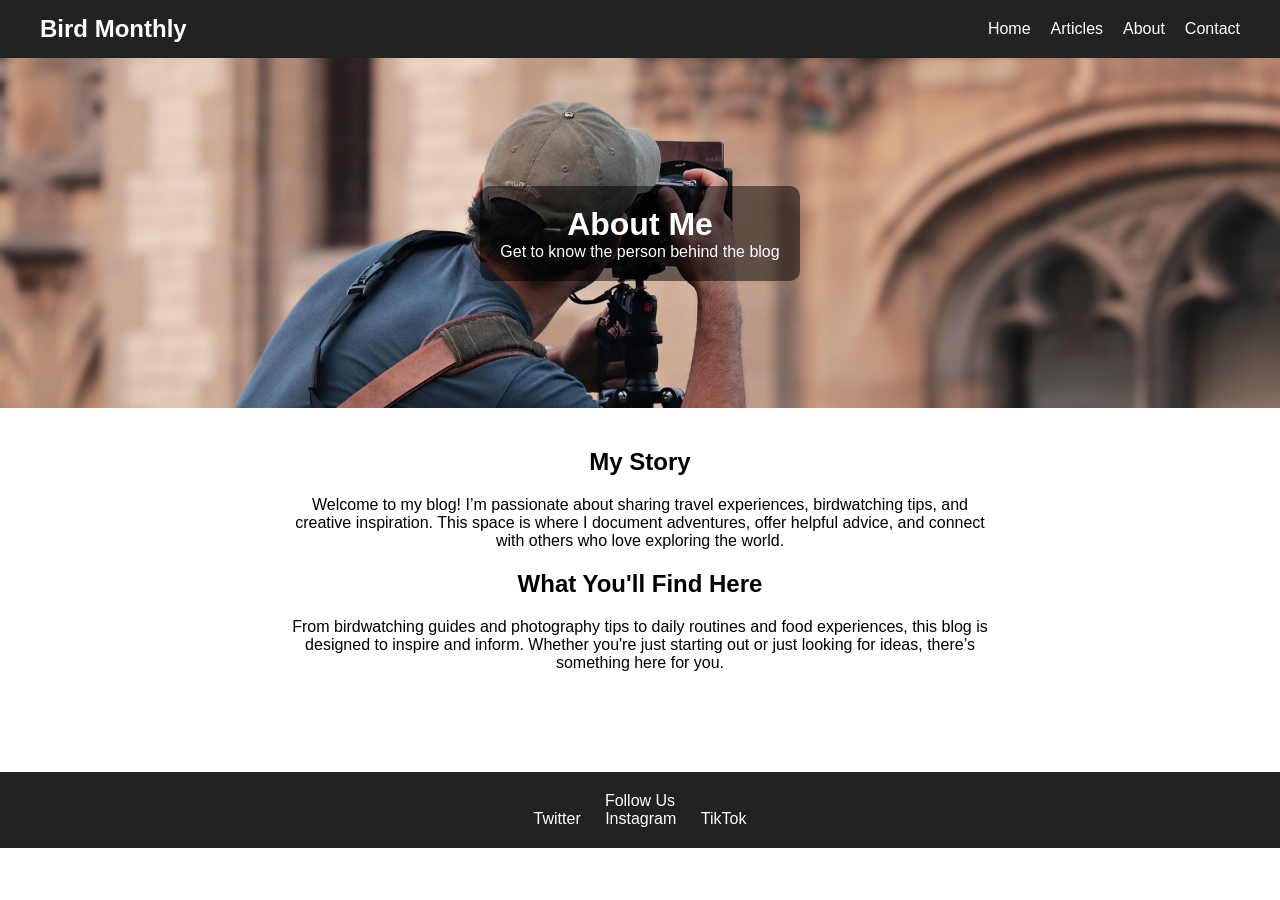
<file: about .html>
<!DOCTYPE html>
<html lang="en">
<head>
  <meta charset="UTF-8">
  <meta name="viewport" content="width=device-width, initial-scale=1.0">
  <title>About - My Blog</title>
  <link rel="stylesheet" href="styles.css">
</head>

<body>

<!-- NAVBAR -->
<nav class="navbar">
  <h2 class="logo">Bird Monthly</h2>
  <ul>
    <li><a href="index.html">Home</a></li>
    <li><a href="index.html">Articles</a></li>
    <li><a href="about.html">About</a></li>
    <li><a href="contact.html">Contact</a></li>
  </ul>
</nav>

<!-- HEADER -->
<header class="hero">
  <div class="hero-text">
    <h1>About Me</h1>
    <p>Get to know the person behind the blog</p>
  </div>
</header>

<!-- CONTENT -->
<section class="container">
  <h2>My Story</h2>
  <p style="max-width:700px; margin:20px auto;">
    Welcome to my blog! I’m passionate about sharing travel experiences,
    birdwatching tips, and creative inspiration. This space is where I document
    adventures, offer helpful advice, and connect with others who love exploring
    the world.
  </p>

  <h2>What You'll Find Here</h2>
  <p style="max-width:700px; margin:20px auto;">
    From birdwatching guides and photography tips to daily routines and food
    experiences, this blog is designed to inspire and inform. Whether you're
    just starting out or just looking for ideas, there’s something here for you.
  </p>
</section>

<!-- FOOTER -->
<footer>
  <p>Follow Us</p>
  <div class="socials">
    <a href="#">Twitter</a>
    <a href="#">Instagram</a>
    <a href="#">TikTok</a>
  </div>
</footer>

</body>
</html>
</file>
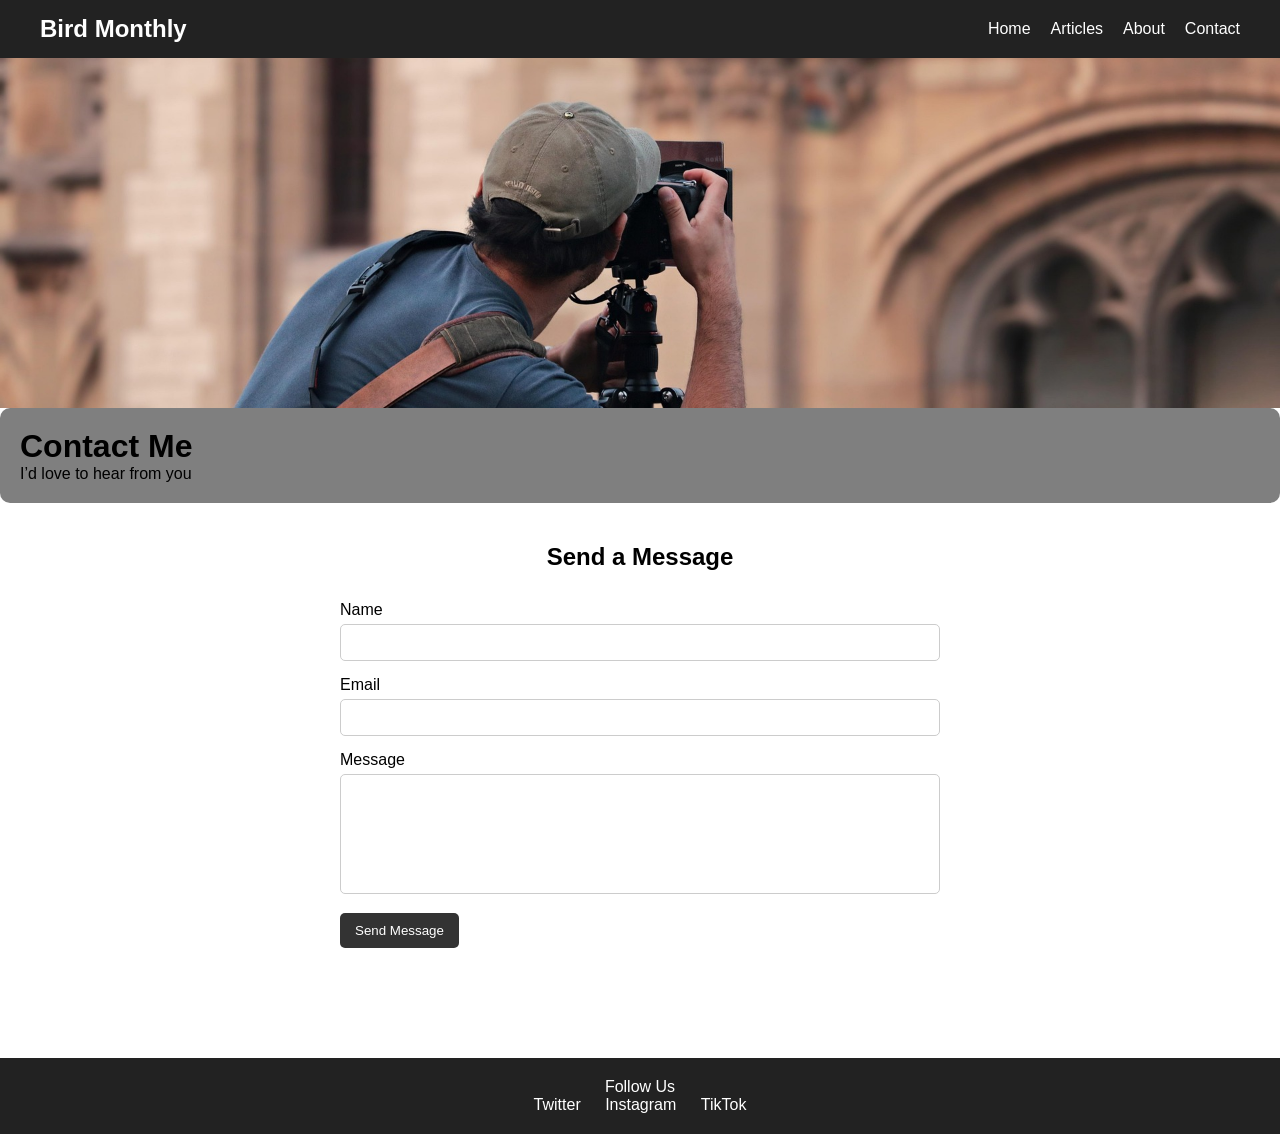
<file: contact.html>
<!DOCTYPE html>
<html lang="en">
<head>
  <meta charset="UTF-8">
  <meta name="viewport" content="width=device-width, initial-scale=1.0">
  <title>Contact - Bird Monthly</title>
  <link rel="stylesheet" href="styles.css">

  <style>
    /* FORM STYLING (uses your existing theme) */
    .form-container {
      max-width: 600px;
      margin: 30px auto;
      text-align: left;
    }

    .form-group {
      margin-bottom: 15px;
    }

    .form-group label {
      display: block;
      margin-bottom: 5px;
    }

    .form-group input,
    .form-group textarea {
      width: 100%;
      padding: 10px;
      border-radius: 5px;
      border: 1px solid #ccc;
    }

    .form-group textarea {
      height: 120px;
      resize: none;
    }

    .submit-btn {
      background: #333;
      color: white;
      padding: 10px 15px;
      border: none;
      border-radius: 5px;
      cursor: pointer;
    }
  </style>
</head>

<body>

<!-- NAVBAR -->
<nav class="navbar">
  <h2 class="logo">Bird Monthly</h2>
  <ul>
    <li><a href="index.html">Home</a></li>
    <li><a href="index.html">Articles</a></li>
    <li><a href="about .html">About</a></li>
    <li><a href="contact.html">Contact</a></li>
  </ul>
</nav>

<!-- HEADER -->
<header class="hero"></header>
  <div class="hero-text">
    <h1>Contact Me</h1>
    <p>I’d love to hear from you</p>
  </div>
</header>

<!-- FORM -->
<section class="container">
  <h2>Send a Message</h2>

  <div class="form-container">
    <form action="#" method="POST">

      <div class="form-group">
        <label>Name</label>
        <input type="text" name="name" required>
      </div>

      <div class="form-group">
        <label>Email</label>
        <input type="email" name="email" required>
      </div>

      <div class="form-group">
        <label>Message</label>
        <textarea name="message" required></textarea>
      </div>

      <button type="submit" class="submit-btn">Send Message</button>

    </form>
  </div>

</section>

<!-- FOOTER -->
<footer>
  <p>Follow Us</p>
  <div class="socials">
    <a href="#">Twitter</a>
    <a href="#">Instagram</a>
    <a href="#">TikTok</a>
  </div>
</footer>

</body>
</html>
</file>
<file: styles.css>
* {
  margin: 0;
  padding: 0;
  box-sizing: border-box;
  font-family: Arial, sans-serif;
}

/* NAVBAR */
.navbar {
  display: flex;
  justify-content: space-between;
  align-items: center;
  background: #222;
  color: white;
  padding: 15px 40px;
}

.navbar ul {
  list-style: none;
  display: flex;
}

.navbar ul li {
  margin-left: 20px;
}

.navbar a {
  color: white;
  text-decoration: none;
}

/* HERO */
.hero {
  height: 350px;
  background: url('cam.jpg') center/cover no-repeat;
  display: flex;
  align-items: center;
  justify-content: center;
  color: white;
  text-align: center;
}

.hero-text {
  background: rgba(0,0,0,0.5);
  padding: 20px;
  border-radius: 10px;
}

/* CONTAINER */
.container {
  padding: 40px;
  text-align: center;
}

/* GRID */
.grid {
  display: grid;
  grid-template-columns: repeat(auto-fit, minmax(250px, 1fr));
  gap: 25px;
  margin-top: 20px;
}

/* CARD */
.card {
  background: #fff;
  border-radius: 10px;
  box-shadow: 0 4px 10px rgba(0,0,0,0.1);
  overflow: hidden;
  padding-bottom: 15px;
}

.card img {
  width: 100%;
}

.card h3 {
  margin: 10px;
}

.card p {
  margin: 0 10px 15px;
}

.btn {
  background: #333;
  color: white;
  padding: 8px 15px;
  text-decoration: none;
  border-radius: 5px;
}

/* PAGINATION */
.pagination {
  margin-top: 30px;
}

.pagination a {
  margin: 5px;
  padding: 8px 12px;
  background: #eee;
  text-decoration: none;
  border-radius: 5px;
  color: black;
}

.pagination a.active {
  background: #333;
  color: white;
}

/* FOOTER */
footer {
  background: #222;
  color: white;
  text-align: center;
  padding: 20px;
  margin-top: 40px;
}

.socials a {
  color: white;
  margin: 0 10px;
  text-decoration: none;
}
</file>
